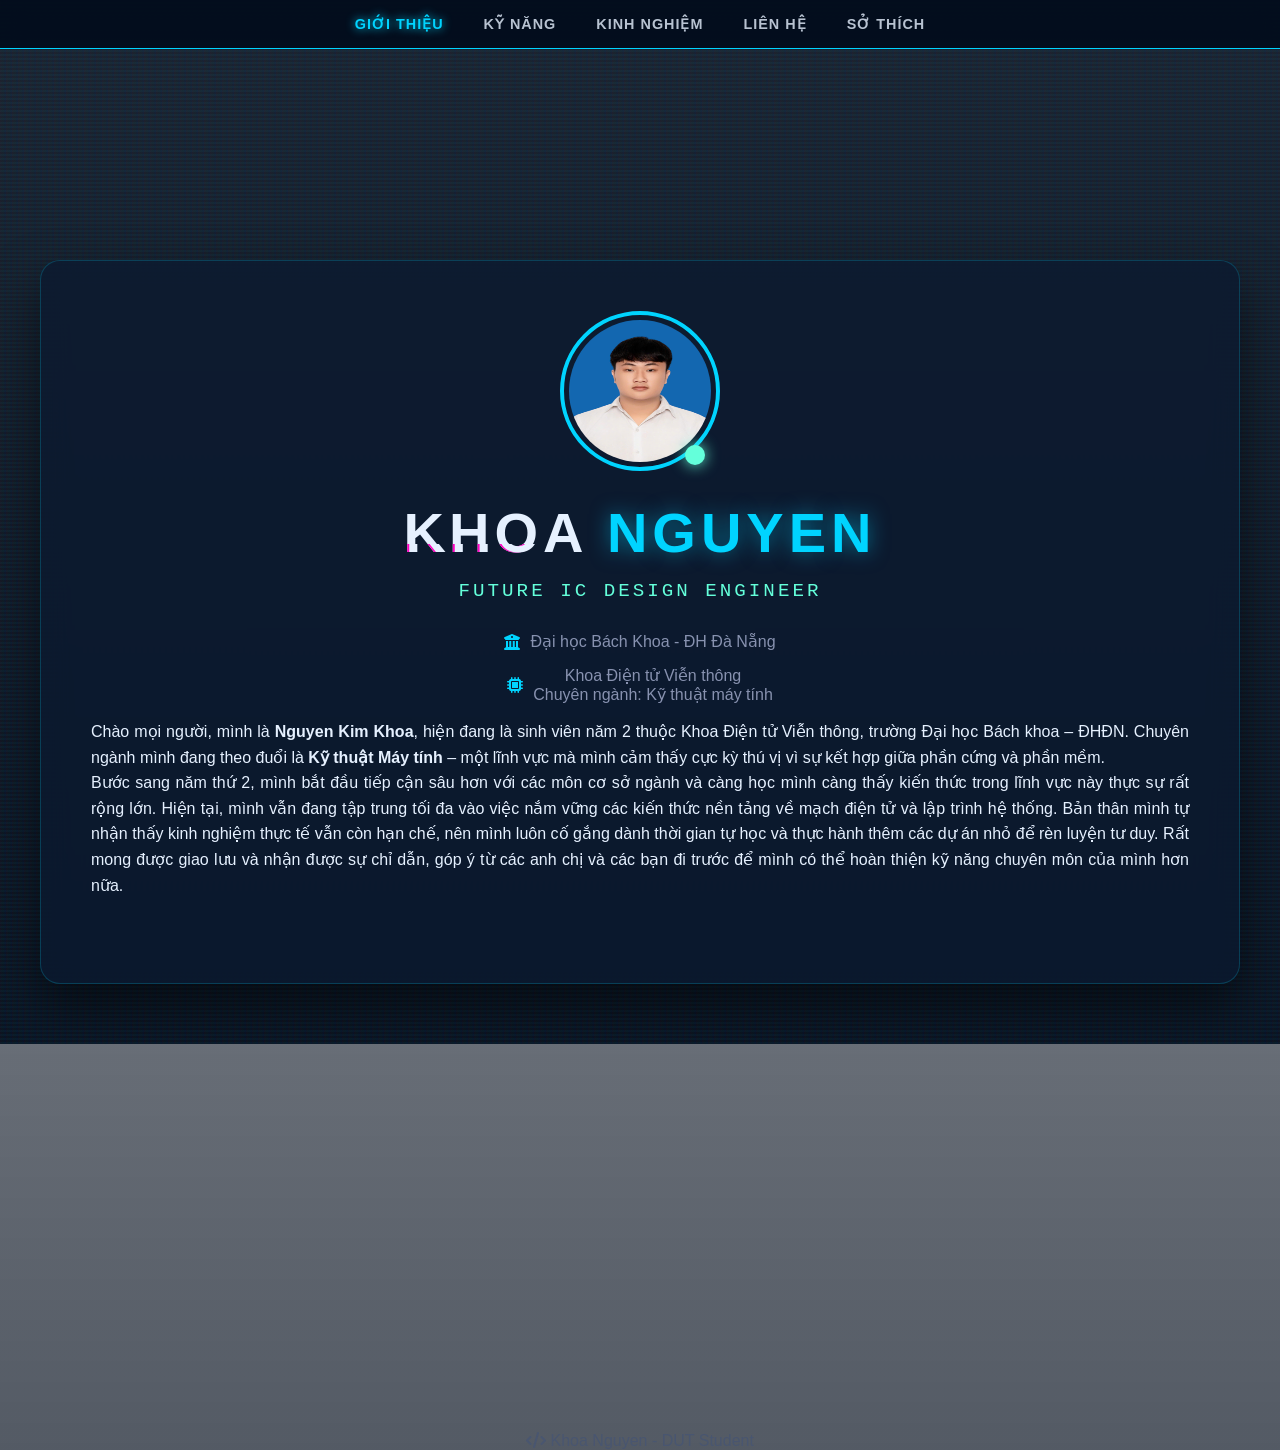
<file: index.html>
<!doctype html>
<html lang="vi">
  <head>
    <meta charset="UTF-8" />
    <meta name="viewport" content="width=device-width, initial-scale=1.0" />
    <title>Portfolio | Tech Enthusiast</title>
    <link rel="stylesheet" href="style.css" />
    <!-- Thêm thư viện Icon công nghệ -->
    <link
      rel="stylesheet"
      href="https://cdnjs.cloudflare.com/ajax/libs/font-awesome/6.4.0/css/all.min.css"
    />
  </head>
  <body class="home-page">
    <nav>
      <div class="nav-container">
        <a href="index.html" class="active">GIỚI THIỆU</a>
        <a href="skills.html">KỸ NĂNG</a>
        <a href="experience.html">KINH NGHIỆM</a>
        <a href="contact.html">LIÊN HỆ</a>
        <a href="hobbies.html">SỞ THÍCH</a>
      </div>
    </nav>

    <main class="hero-section">
      <div class="glass-container">
        <div class="profile-header">
          <div class="avatar-wrapper">
            <!-- Thay link ảnh cá nhân của bạn vào src -->
            <img src="avata.jpg" alt="Nguyen Kim Khoa Avatar" class="profile-img">
            <div class="status-pulse"></div>
          </div>
          <div class="glitch-intro-wrapper">
    <h1 class="glitch-title" data-text="KHOA NGUYEN">KHOA <span class="accent-text">NGUYEN</span></h1>
    
    <p class="typing-subtitle">FUTURE IC DESIGN ENGINEER</p>
</div>
          <div class="personal-bio"></div>
        </div>

        <div class="brief-info">
          <div class="info-item">
            <i class="fas fa-university"></i>
            <span>Đại học Bách Khoa - ĐH Đà Nẵng</span>
          </div>
          <div class="info-item">
            <i class="fas fa-microchip"></i>
            <span>
              Khoa Điện tử Viễn thông <br />
              Chuyên ngành: Kỹ thuật máy tính
            </span>
          </div>
          <div class="personal-bio">
            <p>
              Chào mọi người, mình là <strong>Nguyen Kim Khoa</strong>, hiện
              đang là sinh viên năm 2 thuộc Khoa Điện tử Viễn thông, trường Đại
              học Bách khoa – ĐHĐN. Chuyên ngành mình đang theo đuổi là
              <strong>Kỹ thuật Máy tính</strong> – một lĩnh vực mà mình cảm thấy
              cực kỳ thú vị vì sự kết hợp giữa phần cứng và phần mềm.
            </p>
            <p>
              Bước sang năm thứ 2, mình bắt đầu tiếp cận sâu hơn với các môn cơ
              sở ngành và càng học mình càng thấy kiến thức trong lĩnh vực này
              thực sự rất rộng lớn. Hiện tại, mình vẫn đang tập trung tối đa vào
              việc nắm vững các kiến thức nền tảng về mạch điện tử và lập trình
              hệ thống. Bản thân mình tự nhận thấy kinh nghiệm thực tế vẫn còn
              hạn chế, nên mình luôn cố gắng dành thời gian tự học và thực hành
              thêm các dự án nhỏ để rèn luyện tư duy. Rất mong được giao lưu và
              nhận được sự chỉ dẫn, góp ý từ các anh chị và các bạn đi trước để
              mình có thể hoàn thiện kỹ năng chuyên môn của mình hơn nữa.
            </p>
          </div>
        </div>
       
      </div>
    </main>

    <footer>
      <p><i class="fas fa-code"></i> Khoa Nguyen - DUT Student</p>
    </footer>
  </body>
</html>
</file>
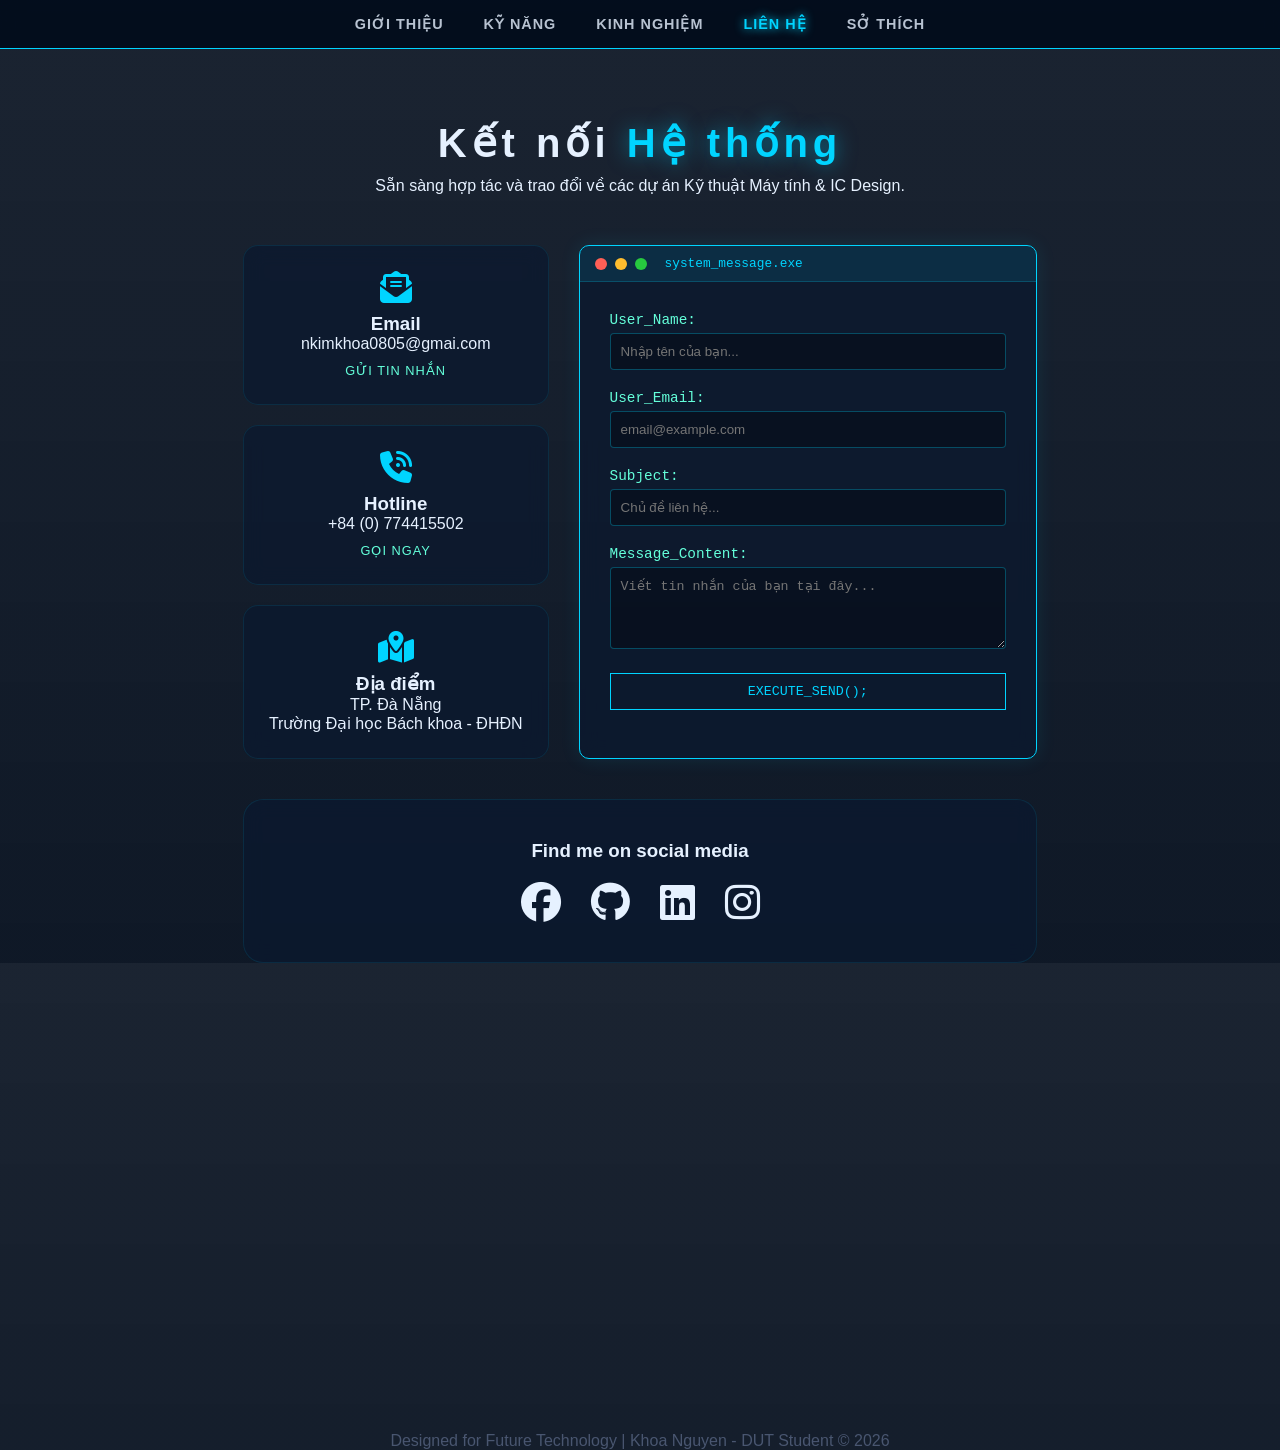
<file: contact.html>
<!DOCTYPE html>
<html lang="vi">
<head>
    <meta charset="UTF-8">
    <meta name="viewport" content="width=device-width, initial-scale=1.0">
    <title>Portfolio | Liên hệ kết nối</title>
    <link rel="stylesheet" href="style.css">
    <link rel="stylesheet" href="https://cdnjs.cloudflare.com/ajax/libs/font-awesome/6.4.0/css/all.min.css">
</head>
<body class="contact-page">
    <nav>
        <div class="nav-container">
            <a href="index.html">GIỚI THIỆU</a>
            <a href="skills.html">KỸ NĂNG</a>
            <a href="experience.html">KINH NGHIỆM</a>
            <a href="contact.html" class="active">LIÊN HỆ</a>
            <a href="hobbies.html">SỞ THÍCH</a>
        </div>
    </nav>

    <main class="container">
        <div class="section-header">
            <h1>Kết nối <span class="accent-text">Hệ thống</span></h1>
            <p>Sẵn sàng hợp tác và trao đổi về các dự án Kỹ thuật Máy tính & IC Design.</p>
        </div>

        <div class="contact-wrapper">
            <!-- Cột 1: Thông tin chi tiết -->
            <div class="contact-info-grid">
                <div class="contact-card glass">
                    <i class="fas fa-envelope-open-text"></i>
                    <h3>Email</h3>
                    <p>nkimkhoa0805@gmai.com</p>
                    <a href="mailto:khoa.nguyen@student.dut.udn.vn" class="contact-link">Gửi tin nhắn</a>
                </div>

                <div class="contact-card glass">
                    <i class="fas fa-phone-volume"></i>
                    <h3>Hotline</h3>
                    <p>+84 (0) 774415502</p>
                    <a href="tel:+84123456789" class="contact-link">Gọi ngay</a>
                </div>

                <div class="contact-card glass">
                    <i class="fas fa-map-marked-alt"></i>
                    <h3>Địa điểm</h3>
                    <p>TP. Đà Nẵng</p>
                    <span>Trường Đại học Bách khoa - ĐHĐN</span>
                </div>
            </div>

            <!-- Cột 2: Terminal Form -->
            <div class="contact-terminal glass">
                <div class="terminal-header">
                    <div class="dot red"></div>
                    <div class="dot yellow"></div>
                    <div class="dot green"></div>
                    <span class="terminal-title">system_message.exe</span>
                </div>
                <form class="terminal-body">
                    <div class="input-group">
                        <label>User_Name:</label>
                        <input type="text" placeholder="Nhập tên của bạn..." required>
                    </div>
                    <div class="input-group">
                        <label>User_Email:</label>
                        <input type="email" placeholder="email@example.com" required>
                    </div>
                    <div class="input-group">
                        <label>Subject:</label>
                        <input type="text" placeholder="Chủ đề liên hệ...">
                    </div>
                    <div class="input-group">
                        <label>Message_Content:</label>
                        <textarea rows="4" placeholder="Viết tin nhắn của bạn tại đây..."></textarea>
                    </div>
                    <button type="submit" class="terminal-btn">EXECUTE_SEND();</button>
                </form>
            </div>
        </div>

        <div class="social-footer glass">
            <h3>Find me on social media</h3>
            <div class="social-icons">
                <a href="#"><i class="fab fa-facebook"></i></a>
                <a href="#"><i class="fab fa-github"></i></a>
                <a href="#"><i class="fab fa-linkedin"></i></a>
                <a href="#"><i class="fab fa-instagram"></i></a>
            </div>
        </div>
    </main>

    <footer>
        <p>Designed for Future Technology | Khoa Nguyen - DUT Student &copy; 2026</p>
    </footer>
</body>
</html>
</file>
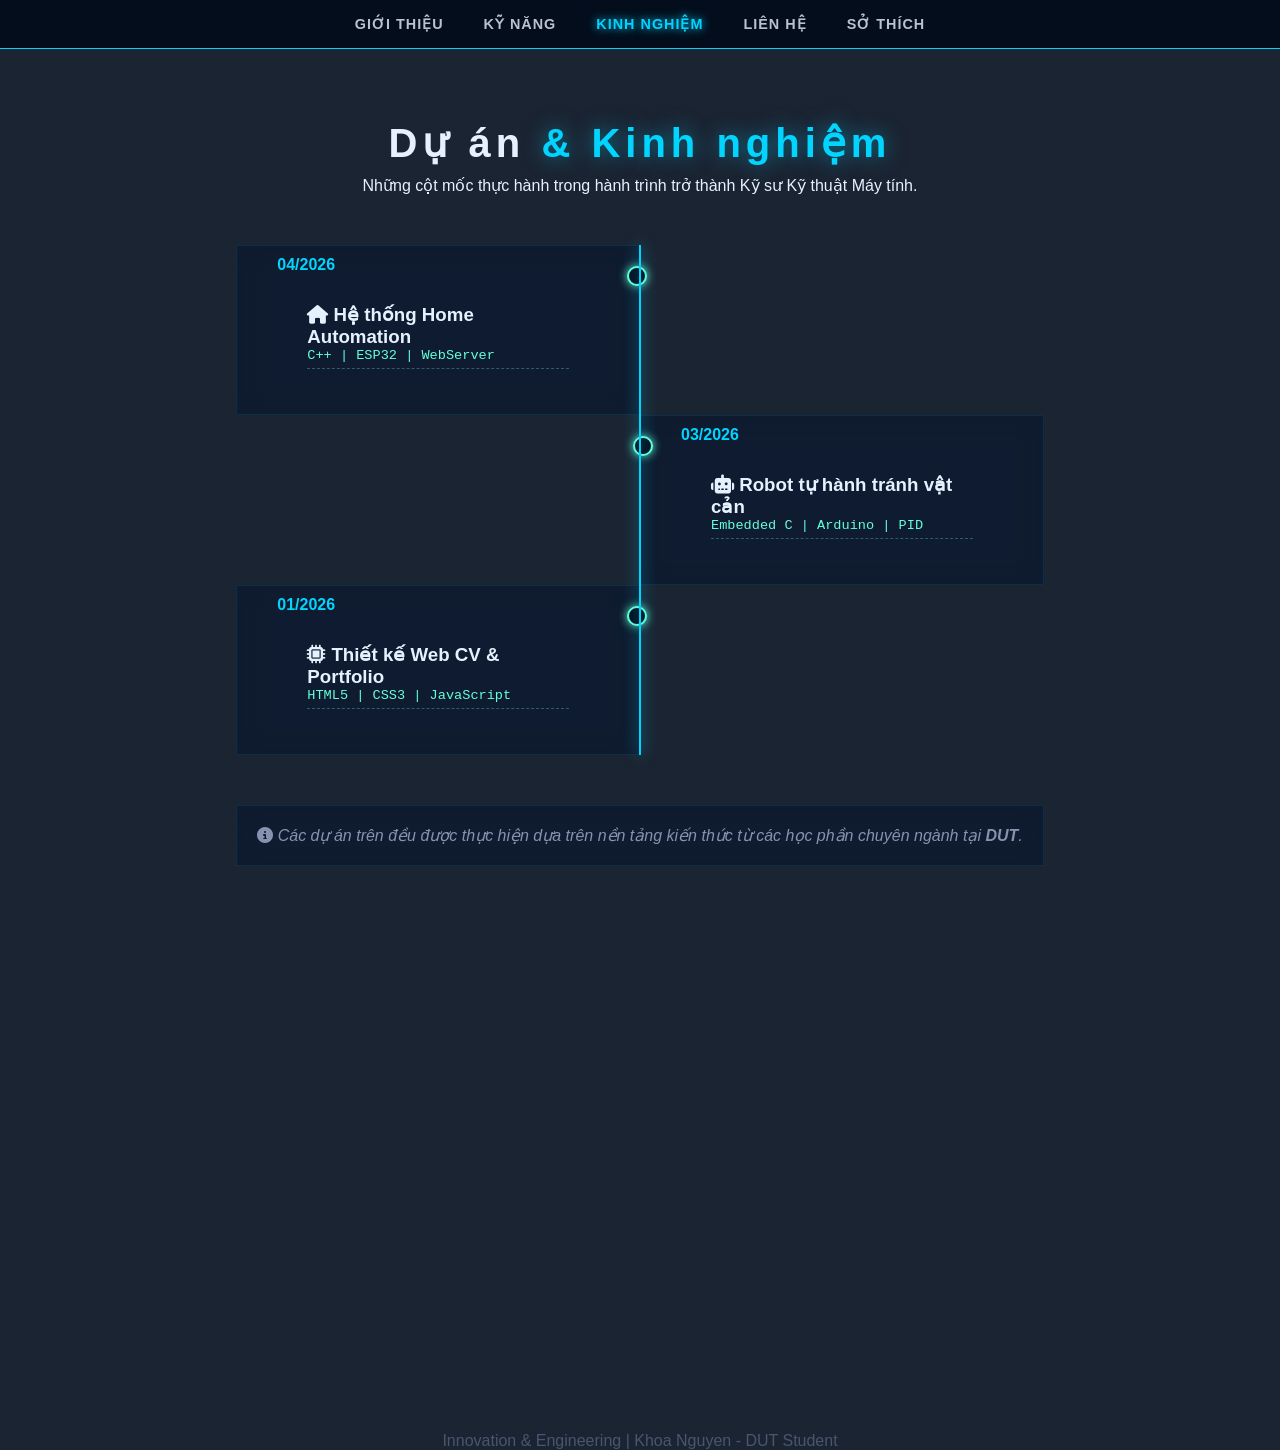
<file: experience.html>
<!DOCTYPE html>
<html lang="vi">
<head>
    <meta charset="UTF-8">
    <meta name="viewport" content="width=device-width, initial-scale=1.0">
    <title>Portfolio | Kinh nghiệm & Dự án</title>
    <link rel="stylesheet" href="style.css">
    <link rel="stylesheet" href="https://cdnjs.cloudflare.com/ajax/libs/font-awesome/6.4.0/css/all.min.css">
</head>
<body class="experience-page">
    <nav>
        <div class="nav-container">
            <a href="index.html">GIỚI THIỆU</a>
            <a href="skills.html">KỸ NĂNG</a>
            <a href="experience.html" class="active">KINH NGHIỆM</a>
            <a href="contact.html">LIÊN HỆ</a>
            <a href="hobbies.html">SỞ THÍCH</a>
        </div>
    </nav>

    <main class="container">
        <div class="section-header">
            <h1>Dự án <span class="accent-text">& Kinh nghiệm</span></h1>
            <p>Những cột mốc thực hành trong hành trình trở thành Kỹ sư Kỹ thuật Máy tính.</p>
        </div>

        <div class="timeline">
            <!-- Dự án 1 -->
            <div class="timeline-item left glass">
                <div class="timeline-date">04/2026</div>
                <div class="timeline-content">
                    <h3><i class="fas fa-home"></i> Hệ thống Home Automation</h3>
                    <p class="tech-stack">C++ | ESP32 | WebServer</p>
                </div>
            </div>

            <!-- Dự án 2 -->
            <div class="timeline-item right glass">
                <div class="timeline-date">03/2026</div>
                <div class="timeline-content">
                    <h3><i class="fas fa-robot"></i> Robot tự hành tránh vật cản</h3>
                    <p class="tech-stack">Embedded C | Arduino | PID</p>
                </div>
            </div>

            <!-- Dự án 3 -->
            <div class="timeline-item left glass">
                <div class="timeline-date">01/2026</div>
                <div class="timeline-content">
                    <h3><i class="fas fa-microchip"></i> Thiết kế Web CV & Portfolio</h3>
                    <p class="tech-stack">HTML5 | CSS3 | JavaScript</p>
                </div>
            </div>
        </div>

        <div class="project-note glass">
            <p><i class="fas fa-info-circle"></i> Các dự án trên đều được thực hiện dựa trên nền tảng kiến thức từ các học phần chuyên ngành tại <strong>DUT</strong>.</p>
        </div>
    </main>

    <footer>
        <p>Innovation & Engineering | Khoa Nguyen - DUT Student</p>
    </footer>
</body>
</html>
</file>
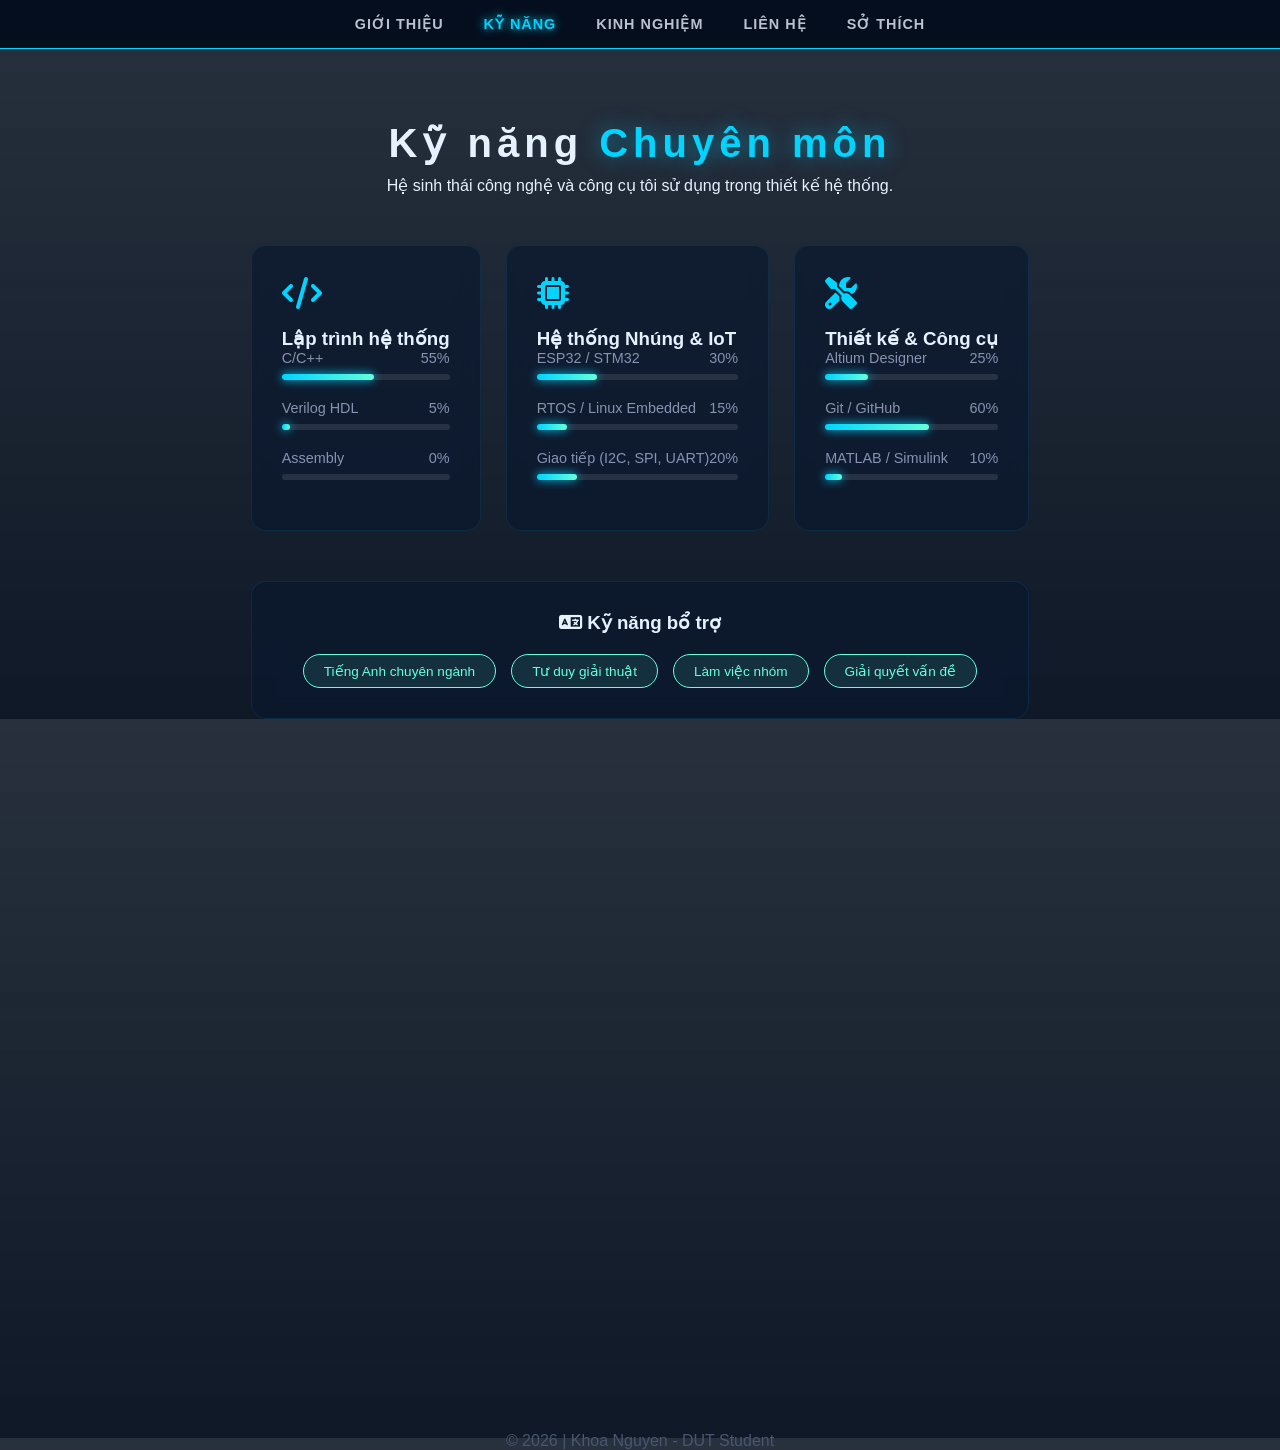
<file: skills.html>
<!DOCTYPE html>
<html lang="vi">
<head>
    <meta charset="UTF-8">
    <meta name="viewport" content="width=device-width, initial-scale=1.0">
    <title>Portfolio | Kỹ năng chuyên môn</title>
    <link rel="stylesheet" href="style.css">
    <link rel="stylesheet" href="https://cdnjs.cloudflare.com/ajax/libs/font-awesome/6.4.0/css/all.min.css">
</head>
<body class="skills-page">
    <nav>
        <div class="nav-container">
            <a href="index.html">GIỚI THIỆU</a>
            <a href="skills.html" class="active">KỸ NĂNG</a>
            <a href="experience.html">KINH NGHIỆM</a>
            <a href="contact.html">LIÊN HỆ</a>
            <a href="hobbies.html">SỞ THÍCH</a>
        </div>
    </nav>

    <main class="container">
        <div class="section-header">
            <h1>Kỹ năng <span class="accent-text">Chuyên môn</span></h1>
            <p>Hệ sinh thái công nghệ và công cụ tôi sử dụng trong thiết kế hệ thống.</p>
        </div>

        <div class="skills-grid">
            <!-- Nhóm 1: Lập trình hệ thống -->
            <div class="skill-card glass">
                <div class="card-icon"><i class="fas fa-code"></i></div>
                <h3>Lập trình hệ thống</h3>
                <div class="skill-item">
                    <div class="skill-info"><span>C/C++</span><span>55%</span></div>
                    <div class="progress-line" data-percent="55%"><span style="width: 55%;"></span></div>
                </div>
                <div class="skill-item">
                    <div class="skill-info"><span>Verilog HDL</span><span>5%</span></div>
                    <div class="progress-line" data-percent="5%"><span style="width: 5%;"></span></div>
                </div>
                <div class="skill-item">
                    <div class="skill-info"><span>Assembly</span><span>0%</span></div>
                    <div class="progress-line" data-percent="0%"><span style="width: 0%;"></span></div>
                </div>
            </div>

            <!-- Nhóm 2: Nhúng & IoT -->
            <div class="skill-card glass">
                <div class="card-icon"><i class="fas fa-microchip"></i></div>
                <h3>Hệ thống Nhúng & IoT</h3>
                <div class="skill-item">
                    <div class="skill-info"><span>ESP32 / STM32</span><span>30%</span></div>
                    <div class="progress-line" data-percent="30%"><span style="width: 30%;"></span></div>
                </div>
                <div class="skill-item">
                    <div class="skill-info"><span>RTOS / Linux Embedded</span><span>15%</span></div>
                    <div class="progress-line" data-percent="15%"><span style="width: 15%;"></span></div>
                </div>
                <div class="skill-item">
                    <div class="skill-info"><span>Giao tiếp (I2C, SPI, UART)</span><span>20%</span></div>
                    <div class="progress-line" data-percent="20%"><span style="width: 20%;"></span></div>
                </div>
            </div>

            <!-- Nhóm 3: Công cụ & Phần cứng -->
            <div class="skill-card glass">
                <div class="card-icon"><i class="fas fa-tools"></i></div>
                <h3>Thiết kế & Công cụ</h3>
                <div class="skill-item">
                    <div class="skill-info"><span>Altium Designer</span><span>25%</span></div>
                    <div class="progress-line" data-percent="25%"><span style="width: 25%;"></span></div>
                </div>
                <div class="skill-item">
                    <div class="skill-info"><span>Git / GitHub</span><span>60%</span></div>
                    <div class="progress-line" data-percent="60%"><span style="width: 60%;"></span></div>
                </div>
                <div class="skill-item">
                    <div class="skill-info"><span>MATLAB / Simulink</span><span>10%</span></div>
                    <div class="progress-line" data-percent="10%"><span style="width: 10%;"></span></div>
                </div>
            </div>
        </div>

        <div class="other-skills glass">
            <h3><i class="fas fa-language"></i> Kỹ năng bổ trợ</h3>
            <div class="tags">
                <span>Tiếng Anh chuyên ngành</span>
                <span>Tư duy giải thuật</span>
                <span>Làm việc nhóm</span>
                <span>Giải quyết vấn đề</span>
            </div>
        </div>
    </main>

    <footer>
        <p>&copy; 2026 | Khoa Nguyen - DUT Student</p>
    </footer>
</body>
</html>
</file>
<file: style.css>
:root {
    --primary-blue: #00d4ff;
    --deep-blue: #020c1b;
    --glass-bg: rgba(10, 25, 47, 0.7);
    --text-main: #e6f1ff;
    --accent-cyan: #64ffda;
}

* {
    margin: 0; padding: 0; box-sizing: border-box;
}

body {
    font-family: 'Segoe UI', Roboto, sans-serif;
    color: var(--text-main);
    overflow-x: hidden;
}
body {
    height :100%;
    margin: 0;
}
body{
    display: flex;
    flex-direction: column;
}
main{
    flex: 1;
}
/* Nền hình Robot xịn xò cho trang Index */
.home-page {
    background: linear-gradient(rgba(2, 12, 27, 0.6), rgba(2, 12, 27, 0.8)), 
                url('https://images.unsplash.com/photo-1589254065878-42c9da997008?q=80&w=2070&auto=format&fit=crop') no-repeat center center fixed;
    background-size: cover;
    min-height: 100vh;
}

/* Navigation Bar */
nav {
    background: rgba(2, 12, 27, 0.9);
    padding: 1rem 0;
    position: fixed;
    width: 100%;
    top: 0;
    z-index: 1000;
    border-bottom: 1px solid var(--primary-blue);
    backdrop-filter: blur(10px);
}

.nav-container {
    display: flex;
    justify-content: center;
    gap: 40px;
}

nav a {
    color: var(--text-main);
    text-decoration: none;
    font-weight: 600;
    font-size: 0.9rem;
    letter-spacing: 1px;
    transition: 0.3s;
    opacity: 0.8;
}

nav a:hover, nav a.active {
    color: var(--primary-blue);
    opacity: 1;
    text-shadow: 0 0 10px var(--primary-blue);
}

/* Hero Section & Glassmorphism */
.hero-section {
    display: flex;
    justify-content: center;
    align-items: center;
    min-height: 100vh;
    padding-top: 160px; /* Tăng con số này lên để đẩy toàn bộ khối kính xuống */
    padding-bottom: 60px;
    padding-left: 20px;
    padding-right: 20px;
}
.glass-container {
    background: var(--glass-bg);
    backdrop-filter: blur(15px);
    border: 1px solid rgba(0, 212, 255, 0.2);
    border-radius: 20px;
    padding: 50px;
    max-width: 1200px;
    width: 100%;
    text-align: center;
    box-shadow: 0 25px 50px rgba(0,0,0,0.5);
    animation: fadeIn 1.2s ease-out;
    margin-top: 100px;
}

/* Avatar với hiệu ứng Robot */
.avatar-wrapper {
    position: relative;
    width: 160px;
    margin: 0 auto 25px;
}

.profile-img {
    width: 160px;
    height: 160px;
    border-radius: 50%;
    border: 4px solid var(--primary-blue);
    padding: 5px;
    transition: 0.5s;
}

.status-pulse {
    position: absolute;
    bottom: 10px;
    right: 15px;
    width: 20px;
    height: 20px;
    background: var(--accent-cyan);
    border-radius: 50%;
    box-shadow: 0 0 15px var(--accent-cyan);
    animation: pulse 2s infinite;
}

/* Typography */
h1 {
    font-size: 3rem;
    margin-bottom: 10px;
    letter-spacing: 5px;
}

.accent-text {
    color: var(--primary-blue);
    text-shadow: 0 0 20px rgba(0, 212, 255, 0.5);
}

.subtitle {
    font-size: 1.1rem;
    color: var(--accent-cyan);
    margin-bottom: 30px;
    font-weight: 300;
}

.brief-info {
    display: flex;
    flex-direction: column;
    gap: 15px;
    margin-bottom: 35px;
}

.info-item {
    display: flex;
    align-items: center;
    justify-content: center;
    gap: 10px;
    font-size: 1rem;
    color: #8892b0;
}

.info-item i { color: var(--primary-blue); }

/* Buttons */
.btn-primary {
    display: inline-block;
    padding: 12px 30px;
    border: 1px solid var(--primary-blue);
    color: var(--primary-blue);
    text-decoration: none;
    border-radius: 5px;
    font-weight: bold;
    transition: 0.4s;
    background: transparent;
}

.btn-primary:hover {
    background: rgba(0, 212, 255, 0.1);
    box-shadow: 0 0 20px var(--primary-blue);
    transform: translateY(-3px);
}

/* Animations */
@keyframes fadeIn {
    from { opacity: 0; transform: translateY(30px); }
    to { opacity: 1; transform: translateY(0); }
}

@keyframes pulse {
    0% { transform: scale(0.95); box-shadow: 0 0 0 0 rgba(100, 255, 218, 0.7); }
    70% { transform: scale(1); box-shadow: 0 0 0 10px rgba(100, 255, 218, 0); }
    100% { transform: scale(0.95); box-shadow: 0 0 0 0 rgba(100, 255, 218, 0); }
}

footer {
    position: absolute;
    bottom: -550px;
    width: 100%;
    text-align: center;
    color: #495670;
}

/* Nền trang Skills */
.skills-page {
    background: linear-gradient(rgba(2, 12, 27, 0.85), rgba(2, 12, 27, 0.95)), 
                url('https://images.unsplash.com/photo-1555664424-778a1e5e1b48?q=80&w=2070&auto=format&fit=crop') no-repeat center center fixed;
    background-size: cover;
}

.section-header {
    text-align: center;
    margin-top: 40px;
    margin-bottom: 50px;
}

.section-header h1 {
    font-size: 2.5rem;
    margin-top: 40px;
}

.container {
    max-width: 1200px;
    margin: 0 auto;
    padding-top: 80px; /* Đẩy nội dung xuống thấp hơn thanh menu */
    padding-left: 20px;
    padding-right: 20px;
}

/* Grid Layout */
.skills-grid {
    display: grid;
    grid-template-columns: repeat(auto-fit, minmax(300px, 1fr));
    gap: 30px;
    margin-bottom: 50px;
}

.skill-card {
    padding: 30px;
    border-radius: 15px;
    text-align: left;
    transition: 0.4s cubic-bezier(0.175, 0.885, 0.32, 1.275);
    position: relative;
    overflow: hidden;
}

.skill-card:hover {
    border-color: var(--primary-blue);
    box-shadow: 0 10px 30px rgba(0, 212, 255, 0.2);
}

.card-icon {
    font-size: 2rem;
    color: var(--primary-blue);
    margin-bottom: 15px;
}

/* Progress Bars */
.skill-item {
    margin-bottom: 20px;
}

.skill-info {
    display: flex;
    justify-content: space-between;
    margin-bottom: 8px;
    font-size: 0.9rem;
    color: #8892b0;
}

.progress-line {
    height: 6px;
    width: 100%;
    background: rgba(255, 255, 255, 0.1);
    border-radius: 10px;
    position: relative;
}

.progress-line span {
    height: 100%;
    background: linear-gradient(90deg, var(--primary-blue), var(--accent-cyan));
    position: absolute;
    border-radius: 10px;
    box-shadow: 0 0 10px var(--primary-blue);
    transition: 1s ease-in-out;
}

/* Tags cho kỹ năng bổ trợ */
.other-skills {
    padding: 30px;
    border-radius: 15px;
    text-align: center;
}

.tags {
    display: flex;
    flex-wrap: wrap;
    justify-content: center;
    gap: 15px;
    margin-top: 20px;
}

.tags span {
    background: rgba(100, 255, 218, 0.1);
    color: var(--accent-cyan);
    padding: 8px 20px;
    border-radius: 20px;
    border: 1px solid var(--accent-cyan);
    font-size: 0.85rem;
    transition: 0.3s;
}

.tags span:hover {
    background: var(--accent-cyan);
    color: var(--deep-blue);
}

/* Glass effect dùng chung */
.glass {
    background: var(--glass-bg);
    backdrop-filter: blur(10px);
    border: 1px solid rgba(0, 212, 255, 0.1);
}
/*==============================================================================================================================================*/
/* Nền trang Kinh nghiệm */
.experience-page {
    background: linear-gradient(rgba(2, 12, 27, 0.9), rgba(2, 12, 27, 0.9)), 
                url('https://images.unsplash.com/photo-1518770660439-4636190af475?q=80&w=2070&auto=format&fit=crop') no-repeat center center fixed;
    background-size: cover;
}

/* Cấu trúc Timeline */
.timeline {
    position: relative;
    max-width: 1200px;
    margin: 50px auto;
}

/* Đường kẻ giữa */
.timeline::after {
    content: '';
    position: absolute;
    width: 2px;
    background: var(--primary-blue);
    top: 0; bottom: 0;
    left: 50%;
    margin-left: -1px;
    box-shadow: 0 0 15px var(--primary-blue);
}

.timeline-item {
    padding: 10px 40px;
    position: relative;
    width: 50%;
    animation: slideIn 1s ease-out;
}

/* Điểm nút trên đường kẻ */
.timeline-item::after {
    content: '';
    position: absolute;
    width: 16px;
    height: 16px;
    right: -8px;
    background-color: var(--deep-blue);
    border: 2px solid var(--accent-cyan);
    top: 20px;
    border-radius: 50%;
    z-index: 1;
    box-shadow: 0 0 10px var(--accent-cyan);
}

.right::after { left: -8px; }

.left { left: 0; }
.right { left: 50%; }

/* Nội dung bên trong item */
.timeline-content {
    padding: 20px 30px;
    border-radius: 15px;
}

.timeline-date {
    color: var(--primary-blue);
    font-weight: bold;
    margin-bottom: 10px;
    display: block;
}

.tech-stack {
    color: var(--accent-cyan);
    font-size: 0.85rem;
    font-family: 'Courier New', Courier, monospace;
    margin-bottom: 15px;
    border-bottom: 1px dashed rgba(100, 255, 218, 0.3);
    padding-bottom: 5px;
}

.timeline-content ul {
    list-style: none;
    padding-left: 0;
}

.timeline-content ul li {
    font-size: 0.9rem;
    color: #ccd6f6;
    margin-bottom: 8px;
    position: relative;
    padding-left: 20px;
}

.timeline-content ul li::before {
    content: '▶';
    position: absolute;
    left: 0;
    color: var(--primary-blue);
    font-size: 0.7rem;
    top: 4px;
}

.project-note {
    text-align: center;
    padding: 20px;
    margin-top: 50px;
    color: #8892b0;
    font-style: italic;
}

/* Responsive cho mobile */
@media screen and (max-width: 768px) {
    .timeline::after { left: 31px; }
    .timeline-item { width: 100%; padding-left: 70px; padding-right: 25px; }
    .timeline-item::after { left: 22px; }
    .right { left: 0%; }
}

@keyframes slideIn {
    from { opacity: 0; transform: translateY(50px); }
    to { opacity: 1; transform: translateY(0); }
}


/* Nền trang Liên hệ */
.contact-page {
    background: linear-gradient(rgba(2, 12, 27, 0.9), rgba(2, 12, 27, 0.95)), 
                url('https://images.unsplash.com/photo-1516116216624-53e697fedbea?q=80&w=2128&auto=format&fit=crop') no-repeat center center fixed;
    background-size: cover;
}

.contact-wrapper {
    display: grid;
    grid-template-columns: 1fr 1.5fr;
    gap: 30px;
    margin-top: 40px;
}

/* Contact Cards */
.contact-info-grid {
    display: flex;
    flex-direction: column;
    gap: 20px;
}

.contact-card {
    padding: 25px;
    text-align: center;
    border-radius: 15px;
}

.contact-card i {
    font-size: 2rem;
    color: var(--primary-blue);
    margin-bottom: 10px;
}

.contact-link {
    color: var(--accent-cyan);
    text-decoration: none;
    font-size: 0.8rem;
    text-transform: uppercase;
    letter-spacing: 1px;
    margin-top: 10px;
    display: inline-block;
}

/* Terminal Style Form */
.contact-terminal {
    border-radius: 10px;
    overflow: hidden;
    border: 1px solid var(--primary-blue);
    box-shadow: 0 0 20px rgba(0, 212, 255, 0.1);
}

.terminal-header {
    background: rgba(0, 212, 255, 0.1);
    padding: 10px 15px;
    display: flex;
    align-items: center;
    gap: 8px;
    border-bottom: 1px solid rgba(0, 212, 255, 0.2);
}

.dot { width: 12px; height: 12px; border-radius: 50%; }
.red { background: #ff5f56; }
.yellow { background: #ffbd2e; }
.green { background: #27c93f; }
.terminal-title { margin-left: 10px; font-family: monospace; font-size: 0.8rem; color: var(--primary-blue); }

.terminal-body { padding: 30px; }

.input-group { margin-bottom: 20px; }
.input-group label {
    display: block;
    color: var(--accent-cyan);
    font-family: 'Courier New', monospace;
    font-size: 0.9rem;
    margin-bottom: 5px;
}

.terminal-body input, .terminal-body textarea {
    width: 100%;
    background: rgba(0, 0, 0, 0.3);
    border: 1px solid rgba(0, 212, 255, 0.3);
    padding: 10px;
    color: var(--text-main);
    border-radius: 4px;
    outline: none;
}

.terminal-body input:focus { border-color: var(--primary-blue); box-shadow: 0 0 10px rgba(0, 212, 255, 0.3); }

.terminal-btn {
    background: transparent;
    border: 1px solid var(--primary-blue);
    color: var(--primary-blue);
    padding: 10px 25px;
    font-family: 'Courier New', monospace;
    cursor: pointer;
    transition: 0.3s;
    width: 100%;
}

.terminal-btn:hover {
    background: var(--primary-blue);
    color: var(--deep-blue);
    box-shadow: 0 0 20px var(--primary-blue);
}

/* Social Footer */
.social-footer {
    margin-top: 40px;
    padding: 40px;
    text-align: center;
    border-radius: 20px;
}

.social-icons {
    display: flex;
    justify-content: center;
    gap: 30px;
    margin-top: 20px;
}

.social-icons a i {
    font-size: 2.5rem;
    color: var(--text-main);
    transition: 0.3s;
}

.social-icons a:hover i {
    color: var(--primary-blue);
    transform: scale(1.2);
    text-shadow: 0 0 15px var(--primary-blue);
}

/* Responsive */
@media (max-width: 768px) {
    .contact-wrapper { grid-template-columns: 1fr; }
}

.personal-bio {
    text-align: justify;
    text-justify: inter-word; /* Giúp khoảng cách giữa các từ đều nhau hơn trên một số trình duyệt */
    line-height: 1.6;        /* Tăng khoảng cách dòng một chút để đọc không bị mỏi mắt */
}


/* Nền trang Sở thích */
.hobbies-page {
    background: linear-gradient(rgba(2, 12, 27, 0.9), rgba(2, 12, 27, 0.95)), 
                url('https://images.unsplash.com/photo-1618005182384-a83a8bd57fbe?q=80&w=1964&auto=format&fit=crop') no-repeat center center fixed;
    background-size: cover;
}

/* Grid lớn bố trí 4 mảng sở thích */
.hobbies-large-grid {
    display: grid;
    grid-template-columns: repeat(auto-fit, minmax(450px, 1fr));
    gap: 30px;
    margin-top: 40px;
}

/* Thẻ sở thích lớn */
.hobby-card {
    padding: 40px 30px;
    border-radius: 20px;
    text-align: left;
    position: relative;
    transition: 0.4s cubic-bezier(0.175, 0.885, 0.32, 1.275);
    display: flex;
    flex-direction: column;
    justify-content: space-between;
}

.hobby-card:hover {
    border-color: var(--primary-blue);
    box-shadow: 0 10px 30px rgba(0, 212, 255, 0.15);
    transform: translateY(-5px);
}

.hobby-icon {
    font-size: 2.5rem;
    color: var(--primary-blue);
    margin-bottom: 20px;
}

.hobby-card h3 {
    font-size: 1.4rem;
    color: var(--text-main);
    margin-bottom: 15px;
    font-weight: 600;
}

.hobby-card p {
    color: #8892b0;
    font-size: 0.95rem;
    line-height: 1.7;
    margin-bottom: 25px;
    text-align: justify;
}

/* Dòng trạng thái giả lập hệ thống máy tính ở dưới mỗi card */
.hobby-status {
    font-family: 'Courier New', Courier, monospace;
    font-size: 0.8rem;
    color: var(--accent-cyan);
    background: rgba(100, 255, 218, 0.05);
    padding: 5px 15px;
    border-radius: 5px;
    width: fit-content;
    border: 1px solid rgba(100, 255, 218, 0.2);
}

.hobby-card:hover .hobby-icon {
    color: var(--accent-cyan);
    text-shadow: 0 0 15px var(--accent-cyan);
}

/* Tương thích Mobile (Màn hình nhỏ hơn 768px) */
@media (max-width: 768px) {
    .hobbies-large-grid {
        grid-template-columns: 1fr;
    }
}




/* --- HIỆU ỨNG NỀN HẠT ĐỘNG (Thêm vào đầu hoặc cuối file) --- */
#particles-js {
    position: fixed;
    width: 100%;
    height: 100%;
    top: 0;
    left: 0;
    z-index: -1; /* Nằm dưới cùng, làm nền */
    pointer-events: none;
}

/* --- NÂNG CẤP THẺ 3D CHO TRANG SỞ THÍCH & KỸ NĂNG --- */
/* --- SỬA LẠI GRID CHO TRANG SỞ THÍCH THẲNG THÀNH 1 HÀNG --- */
.hobbies-large-grid {
    display: grid;
    /* Ép chia chính xác thành 4 cột bằng nhau trên 1 hàng duy nhất */
    grid-template-columns: repeat(4, 1fr); 
    gap: 25px; /* Khoảng cách đồng đều giữa 4 khối */
    margin-top: 50px;
    perspective: 1000px; /* Giữ nguyên không gian 3D cho hiệu ứng nghiêng lật */
    width: 100%;
}

/* --- ĐIỀU CHỈNH LẠI PADDING ĐỂ CHỮ KHÔNG BỊ QUÁ DÀI KHI THU NHỎ --- */
.hobby-card {
    padding: 30px 20px; /* Giảm bớt padding một chút để card thon gọn hơn trên 1 hàng */
    border-radius: 20px;
    background: linear-gradient(135deg, rgba(10, 25, 47, 0.7), rgba(2, 12, 27, 0.8));
    backdrop-filter: blur(15px);
    border: 1px solid rgba(0, 212, 255, 0.1);
    transform-style: preserve-3d;
    transition: transform 0.5s cubic-bezier(0.25, 1, 0.5, 1), border-color 0.3s, box-shadow 0.3s;
    display: flex;
    flex-direction: column;
    justify-content: space-between;
}

/* --- QUAN TRỌNG: RESPONSIVE CHO MOBILE --- */
/* Khi xem trên điện thoại hoặc máy tính bảng nhỏ, ép chúng xếp dọc để không bị nát giao diện */
@media (max-width: 1024px) {
    .hobbies-large-grid {
        grid-template-columns: repeat(2, 1fr); /* Màn hình vừa (Tablet) xếp thành 2 hàng x 2 cột */
    }
}

@media (max-width: 768px) {
    .hobbies-large-grid {
        grid-template-columns: 1fr; /* Màn hình nhỏ (Mobile) xếp dọc thành 1 cột */
    }
}

.hobby-card {
    padding: 40px 30px;
    border-radius: 20px;
    background: linear-gradient(135deg, rgba(10, 25, 47, 0.7), rgba(2, 12, 27, 0.8));
    backdrop-filter: blur(15px);
    border: 1px solid rgba(0, 212, 255, 0.1);
    transform-style: preserve-3d; /* Giữ hiệu ứng khối 3D */
    transition: transform 0.5s cubic-bezier(0.25, 1, 0.5, 1), border-color 0.3s, box-shadow 0.3s;
}

/* Hiệu ứng nghiêng 3D khi di chuột vào */
.hobby-card:hover {
    transform: translateY(-10px) rotateX(5deg) rotateY(5deg);
    border-color: var(--primary-blue);
    box-shadow: 0 20px 40px rgba(0, 212, 255, 0.25),
                inset 0 0 20px rgba(0, 212, 255, 0.1);
}

/* Làm cho các Icon nổi hẳn lên bề mặt 3D */
.hobby-icon {
    font-size: 3rem;
    color: var(--primary-blue);
    margin-bottom: 20px;
    transform: translateZ(30px); /* Đẩy icon nổi lên phía trước */
    transition: 0.3s;
    display: inline-block;
}

.hobby-card:hover .hobby-icon {
    color: var(--accent-cyan);
    transform: translateZ(50px) scale(1.1);
    text-shadow: 0 0 20px var(--accent-cyan);
}

.hobby-card h3 {
    transform: translateZ(20px);
}

.hobby-card p {
    transform: translateZ(15px);
}

/* Hiệu ứng thanh trạng thái nhấp nháy (Glitch/Pulse) */
.hobby-status {
    animation: textPulse 2s infinite alternate;
}

@keyframes textPulse {
    0% { opacity: 0.6; box-shadow: 0 0 5px rgba(100, 255, 218, 0.2); }
    100% { opacity: 1; box-shadow: 0 0 15px rgba(100, 255, 218, 0.6); }
}



/* ==========================================================================
   CYBER GLITCH & AUTO-TYPING EFFECT FOR INDEX
   ========================================================================== */

/* 1. HIỆU ỨNG GLITCH CHO TIÊU ĐỀ */
.glitch-title {
    position: relative;
    font-size: 3.5rem;
    font-weight: 800;
    letter-spacing: 5px;
    text-transform: uppercase;
    animation: glitch-skew 4s infinite linear alternate-reverse;
}

/* Tạo lớp nhiễu bóng màu đỏ phía sau */
.glitch-title::before {
    content: attr(data-text);
    position: absolute;
    top: 0; left: 0;
    width: 100%; height: 100%;
    left: 2px;
    text-shadow: -2px 0 #ff00c1; /* Màu hồng neon */
    clip: rect(44px, 450px, 56px, 0);
    animation: glitch-anim 5s infinite linear alternate-reverse;
    background: transparent;
}

/* Tạo lớp nhiễu bóng màu xanh phía sau */
.glitch-title::after {
    content: attr(data-text);
    position: absolute;
    top: 0; left: 0;
    width: 100%; height: 100%;
    left: -2px;
    text-shadow: -2px 0 #00d4ff, 0 2px #00d4ff; /* Màu xanh neon */
    clip: rect(85px, 450px, 140px, 0);
    animation: glitch-anim2 1s infinite linear alternate-reverse;
    background: transparent;
}

/* Các bước ma trận cắt chữ để tạo độ nhiễu */
@keyframes glitch-anim {
    0% { clip: rect(31px, 9999px, 94px, 0); }
    10% { clip: rect(112px, 9999px, 76px, 0); }
    20% { clip: rect(85px, 9999px, 5px, 0); }
    30% { clip: rect(27px, 9999px, 115px, 0); }
    40% { clip: rect(73px, 9999px, 29px, 0); }
    50% { clip: rect(118px, 9999px, 145px, 0); }
    60% { clip: rect(18px, 9999px, 93px, 0); }
    70% { clip: rect(43px, 9999px, 125px, 0); }
    80% { clip: rect(86px, 9999px, 32px, 0); }
    90% { clip: rect(105px, 9999px, 84px, 0); }
    100% { clip: rect(14px, 9999px, 119px, 0); }
}

@keyframes glitch-anim2 {
    0% { clip: rect(76px, 9999px, 116px, 0); }
    11% { clip: rect(43px, 9999px, 98px, 0); }
    22% { clip: rect(122px, 9999px, 14px, 0); }
    33% { clip: rect(5px, 9999px, 85px, 0); }
    44% { clip: rect(89px, 9999px, 132px, 0); }
    55% { clip: rect(26px, 9999px, 54px, 0); }
    66% { clip: rect(141px, 9999px, 67px, 0); }
    77% { clip: rect(63px, 9999px, 112px, 0); }
    88% { clip: rect(12px, 9999px, 89px, 0); }
    100% { clip: rect(95px, 9999px, 143px, 0); }
}

@keyframes glitch-skew {
    0% { transform: skew(1deg); }
    10% { transform: skew(-2deg); }
    20% { transform: skew(5deg); }
    30% { transform: skew(-1deg); }
    45% { transform: skew(3deg); }
    50% { transform: skew(-5deg); }
    75% { transform: skew(2deg); }
    100% { transform: skew(0deg); }
}

/* 2. HIỆU ỨNG ĐÁNH MÁY TERMINAL CHO SUBTITLE */
.typing-subtitle {
    font-size: 1.2rem;
    color: var(--accent-cyan);
    font-family: 'Courier New', Courier, monospace;
    letter-spacing: 3px;
    white-space: nowrap;
    overflow: hidden;
    width: 0;
    margin: 15px auto 30px auto;
    /* Thực hiện hoạt ảnh gõ chữ trong 3.5 giây và nhấp nháy con trỏ */
    animation: typing 3.5s steps(30, end) forwards, blink-caret 0.75s step-end infinite;
}

@keyframes typing {
    from { width: 0 }
    to { width: 100% }
}

@keyframes blink-caret {
    from, to { border-color: transparent }
    50% { border-color: var(--accent-cyan); }
}





/* ==========================================================================
   DYNAMIC BACKGROUND ANIMATION FOR INDEX PAGE
   ========================================================================== */

.hero-section {
    position: relative;
    display: flex;
    justify-content: center;
    align-items: center;
    min-height: 100vh;
    padding-top: 160px;
    padding-bottom: 60px;
    padding-left: 20px;
    padding-right: 20px;
    overflow: hidden; /* Ngăn hình nền tràn ra ngoài khi chuyển động */
}

/* Lớp nền chuyển động ẩn phía sau */
.hero-section::before {
    content: '';
    position: absolute;
    top: -10%; left: -10%; /* Mở rộng biên để không bị lộ viền đen khi dịch chuyển */
    width: 120%; height: 120%;
    
    /* URL ảnh nền Robot xịn xò của bạn */
    background: linear-gradient(rgba(2, 12, 27, 0.75), rgba(2, 12, 27, 0.85)), 
                url('https://images.unsplash.com/photo-1485827404703-89b55fcc595e?q=80&w=2070&auto=format&fit=crop') no-repeat center center;
    background-size: cover;
    
    /* Kích hoạt luồng chuyển động vô hạn */
    animation: backgroundMove 20s infinite ease-in-out alternate;
    z-index: -2;
}

/* Lớp phủ quét dòng kiểu màn hình máy tính CRT (Scanlines) */
.hero-section::after {
    content: " ";
    position: absolute;
    top: 0; left: 0; bottom: 0; right: 0;
    background: linear-gradient(rgba(18, 16, 16, 0) 50%, rgba(0, 212, 255, 0.04) 50%), 
                linear-gradient(90deg, rgba(255, 0, 0, 0.03), rgba(0, 255, 0, 0.01), rgba(0, 0, 255, 0.03));
    z-index: -1;
    background-size: 100% 4px, 6px 100%; /* Tạo các đường sọc ngang siêu mảnh */
    pointer-events: none;
}

/* THUẬT TOÁN ĐIỀU KHIỂN CAMERA NỀN (ZOOM & PAN) */
@keyframes backgroundMove {
    0% {
        transform: scale(1) translate(0, 0);
    }
    50% {
        transform: scale(1.08) translate(-1%, 2%); /* Thu phóng nhẹ và dịch camera sang góc khác */
    }
    100% {
        transform: scale(1.03) translate(1%, -1%);
    }
}


.skills-grid {
    display: flex;
    justify-content: space-between; /* Căn đều khoảng cách giữa các khối */
    align-items: stretch; /* Đảm bảo 3 khối cao bằng nhau */
    flex-wrap: nowrap; /* Tuyệt đối không cho phép xuống dòng trên PC */
    gap: 25px;
    width: 100%;
}

/* Định dạng cho từng khối con bên trong */
.skills-card {
    flex: 1; /* Ép mỗi khối có độ rộng co giãn bằng nhau */
    min-width: 0; /* Ngăn chặn văn bản làm phình kích thước khối */
}

/* Responsive cho mobile */
@media screen and (max-width: 768px) {
    .skills-grid {
        flex-wrap: wrap; /* Cho phép xuống dòng khi màn hình quá nhỏ */
    }
}
</file>
